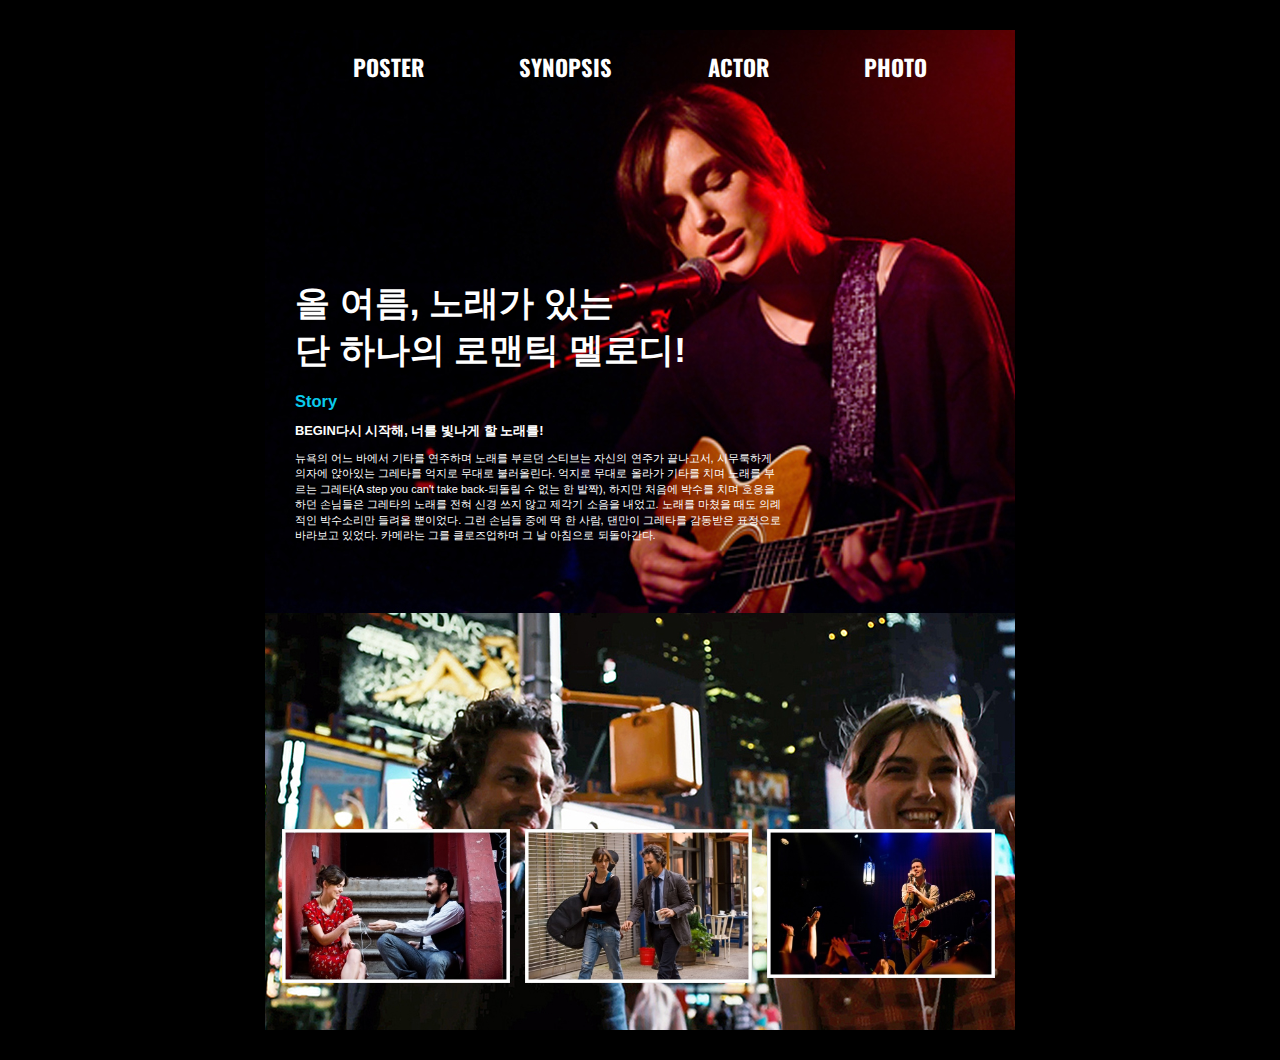
<file: poster2.html>
﻿<!DOCTYPE html>
<html>
<head>
  <meta charset="utf-8">
  <meta name="viewport" content="width=device-width, user-scalable=no, initial-scale=1, maximum-scale=1">
  <title>BEGIN AGAIN</title>
  <link href='http://fonts.googleapis.com/css?family=Oswald:400,300,700' rel='stylesheet' type='text/css'>
  <link href='http://fonts.googleapis.com/css?family=Open+Sans:300italic,400italic,600italic,700italic,800italic,400,300,600,700,800' rel='stylesheet' type='text/css'>
  <link href='style.css' rel='stylesheet' type='text/css'>

</head>
<body>
<div id="wrap">
  <div class="poster back2">
  	<div class="menu">
    	<ul>
        	<li><a href="index.html" target="_self">POSTER</a></li>
            <li><a href="poster2.html" target="_self">SYNOPSIS</a></li>
            <li><a href="poster3.html" target="_self">ACTOR</a></li>
            <li><a href="poster4.html" target="_self">PHOTO</a></li>
        </ul>
    </div>
    <div class="ment2">올 여름, 노래가 있는<br>단 하나의 로맨틱 멜로디! </div>
    <div class="contents">
    <h2 class="skyblue">Story</h2>   
    <h3>BEGIN다시 시작해, 너를 빛나게 할 노래를!</h3>
    <p>뉴욕의 어느 바에서 기타를 연주하며 노래를 부르던 스티브는 자신의 연주가 끝나고서, 시무룩하게 의자에 앉아있는 그레타를 억지로 무대로 불러올린다. 억지로 무대로 올라가 기타를 치며 노래를 부르는 그레타(A step you can't take back-되돌릴 수 없는 한 발짝), 하지만 처음에 박수를 치며 호응을 하던 손님들은 그레타의 노래를 전혀 신경 쓰지 않고 제각기 소음을 내었고. 노래를 마쳤을 때도 의례적인 박수소리만 들려올 뿐이었다. 그런 손님들 중에 딱 한 사람, 댄만이 그레타를 감동받은 표정으로 바라보고 있었다. 카메라는 그를 클로즈업하며 그 날 아침으로 되돌아간다.</p>
    </div>    
      
    <div class="contents2">
    <ul>
    	<li><img src="image/01_still01.jpg"></li>
      <li><img src="image/01_still02.jpg"></li>
      <li><img src="image/02_still01.jpg"></li>        
    </ul>

  </div>
</div>
</div>
</body>
</html>
</file>
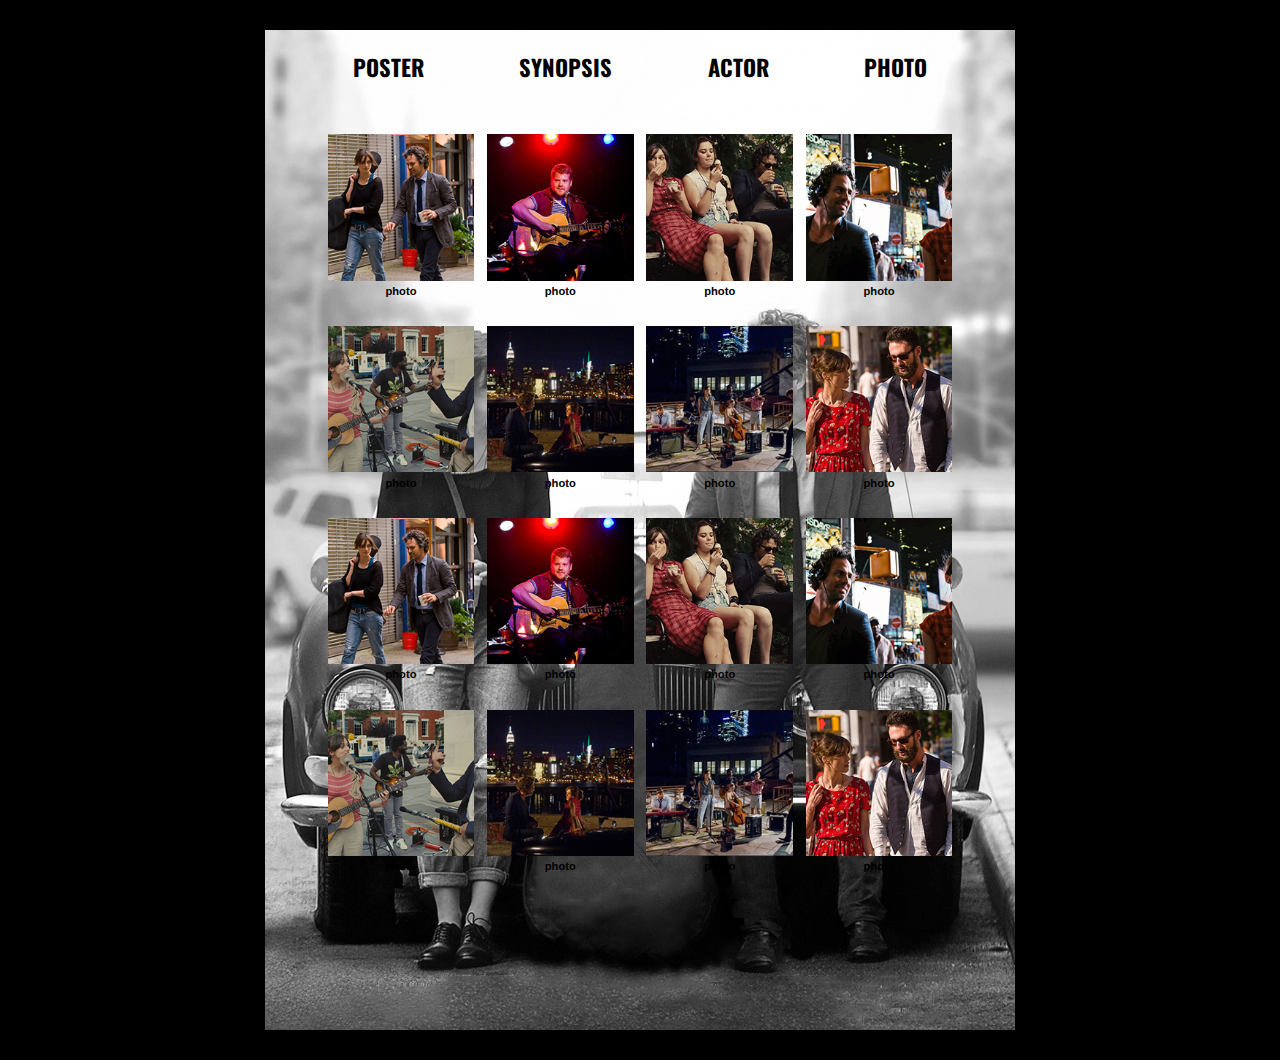
<file: poster4.html>
<!DOCTYPE html>
<html>
<head>
  <meta charset="utf-8">
  <meta name="viewport" content="width=device-width, user-scalable=no, initial-scale=1, maximum-scale=1">
  <title>BEGIN AGAIN</title>
  <link href='http://fonts.googleapis.com/css?family=Oswald:400,300,700' rel='stylesheet' type='text/css'>
  <link href='http://fonts.googleapis.com/css?family=Open+Sans:300italic,400italic,600italic,700italic,800italic,400,300,600,700,800' rel='stylesheet' type='text/css'>
  <link href='style.css' rel='stylesheet' type='text/css'>

</head>
<body>
<div id="wrap">
  <div class="poster back4">
    <div class="menu menu2">
      <ul>
          <li><a href="index.html" target="_self">POSTER</a></li>
            <li><a href="poster2.html" target="_self">SYNOPSIS</a></li>
            <li><a href="poster3.html" target="_self">ACTOR</a></li>
            <li><a href="poster4.html" target="_self">PHOTO</a></li>
        </ul>
    </div>
    <div class="photo">
    <ul>
        <li><img src="image/01.jpg"><h2>photo</h2></li>
        <li><img src="image/02.jpg"><h2>photo</h2></li>
        <li><img src="image/03.jpg"><h2>photo</h2></li>
        <li><img src="image/04.jpg"><h2>photo</h2></li>
        <li><img src="image/05.jpg"><h2>photo</h2></li>
        <li><img src="image/06.jpg"><h2>photo</h2></li>
        <li><img src="image/07.jpg"><h2>photo</h2></li>
        <li><img src="image/08.jpg"><h2>photo</h2></li>
        <li><img src="image/01.jpg"><h2>photo</h2></li>
        <li><img src="image/02.jpg"><h2>photo</h2></li>
        <li><img src="image/03.jpg"><h2>photo</h2></li>
        <li><img src="image/04.jpg"><h2>photo</h2></li>
        <li><img src="image/05.jpg"><h2>photo</h2></li>
        <li><img src="image/06.jpg"><h2>photo</h2></li>
        <li><img src="image/07.jpg"><h2>photo</h2></li>
        <li><img src="image/08.jpg"><h2>photo</h2></li>
      </ul>
      </div>  


  </div>
</div>
</body>
</html>
</file>
<file: style.css>
/* 공통  */
/* div   {	border:1px solid red;}  */
ul,li { padding:0; margin:0;}
body  {	margin:20px;background-color:#000;font-family: Arial, sans-serif, 'Dotum';font-size:14px;}
#wrap {  width:100%; }
.poster	{	margin:0 auto;
			max-width: 750px;
			height:1000px; 
			border:#000 solid 10px;
			position:relative;
			}
.back1	{	background-image: url(image/333.jpg);
			background-size: 750px;
			background-repeat: repeat-y;
			background-position: top center;
			}
@media screen and (max-width:500px){
            .menu		{font-family: 'Oswald', sans-serif;
						font-size:1.6em; 
						font-weight:bold; 
						width:100%;top:20px;
						position:absolute;
						text-align: center; 
						padding-bottom:10px;				 
						z-index:999;}
}
@media screen and (min-width: 501px) and (max-width:700px){ 	
            .menu		{font-family: 'Oswald', sans-serif;
						font-size:1.6em; 
						font-weight:bold; 
						width:100%;top:20px;
						position:absolute;
						text-align: center; 
						padding-bottom:10px;				 
						z-index:999;}
}
@media screen and (min-width: 701px){
			.menu		{font-family: 'Oswald', sans-serif;
						font-size:1.6em; 
						font-weight:bold; 
						width:100%;
						position:absolute;
						text-align: center; 
						top:20px;				 
						z-index:999;}
}
@media screen and (max-width:500px){					
			.menu li	{display:block;
						list-style:none;
						}
}
@media screen and (min-width: 501px) and (max-width:700px){ 				
			.menu li	{display:block;
						list-style:none;
						}
}
@media screen and (min-width: 701px){				
			.menu li	{display:inline;
						list-style:none;
						padding:0px 2em;}
}
.menu li a	{color:#fff;}
.menu2 li a	{color:#000;}
.menu li a:hover {color:#0acbec;}
.menu2 li a:hover {color:#0acbec;}

.skyblue	{color:#0acbec;}
.yellow 	{color:#fbcd2f;}
a			{text-decoration:none;}


/* 포스터1  */
@media screen and (max-width:400px){					
			.title		{font-size:1.4em; 
			font-weight:bold;
			color:#FFF;
			position:relative;
			top:310px; 
			text-align:center;
			margin:0 auto;
			max-width:100%;
			}
}
@media screen and (min-width: 401px) and (max-width:735px){ 					
			.title		{font-size:1.65em; 
			font-weight:bold;
			color:#FFF;
			position:relative;
			top:300px; 
			text-align:center;
			margin:0 auto;
			max-width:300px;
			}
}
@media screen and (min-width: 736px){				
			.title		{font-size:1.65em;
			font-weight:bold;
			color:#FFF;
			position:relative;
			top:390px; 
			text-align:center;
			margin:0 auto;
			}
}	
h1			{color:#fbcd2f; 
			font-family: 'Oswald', sans-serif;
			font-size:4em; 
			display:block; 
			margin:0 auto; 
			line-height:100%; 
			text-shadow:2px 2px 1px #000; 
			letter-spacing:-1px;}

@media screen and (max-width:735px){					
			.ment1		{display: none;	}
}
@media screen and (min-width: 736px){				
			.ment1		{font-size: 25px; 
			font-weight:bold; 
			color:#fff;
			position:absolute;
			top: 180px;
			right:30px;}
}	


.actor 	 	{font-family: 'Open Sans', sans-serif;font-weight:600; 			
			font-size: 15px;
			color:#FFF; 
			position:absolute;
			top:550px;
			text-align:center;
			width: 100%;
			}

.actor li 	{display:inline-block;
			list-style:none; 
			padding:0 10px; 
			text-align:center;width:60px; }
.actor li a	 {text-decoration:none;
				color:#fff;}


/* 포스터2  */
.back2	{	background-image: url(image/111.jpg);
			background-size: 750px;
			background-repeat: no-repeat;
			background-position: top center;
			}

  
@media screen and (max-width:700px){					
			.ment2		{font-size: 1.5em; 
			font-weight:bold; 
			color:#fff;
			position:absolute;
			top:250px;
			left:10px;
			width: 100%;
			text-align: center;				
			}
}
@media screen and (min-width: 701px){							
			.ment2		{font-size: 35px; 
			font-weight:bold; 
			color:#fff;
			position:absolute;
			top:250px;
			left:30px;
			width:420px;				
			}
}

@media screen and (max-width:700px){					
			.contents { color:#FFF;
						max-width:90%;
						position:relative;
						top:300px;
						left:10px;
						font-size:11px;
						z-index:999;
						line-height:140%;}
}
@media screen and (min-width: 701px){								
			.contents {
				color:#FFF;
				max-width:65%;
				position:relative;
				top:350px;
				left:30px;
				font-size:11px;
				z-index:999;
				line-height:140%;}
}
@media screen and (max-width:700px){					
			.contents2   { padding:10px;width: 100%; position: absolute;text-align: center;margin-bottom:0px;bottom: 20px;}
}
@media screen and (min-width: 701px){								
			.contents2   { padding:10px;max-width: 100%; position: absolute;text-align: center;margin-bottom:0px;bottom: 20px;}
}

@media screen and (max-width:700px){					
			.contents2 li {list-style-type: none; 
					        display: block;
					        margin: 1em 1%;
					        padding: 0; max-width: 100%; }
}
@media screen and (min-width: 701px){								
			.contents2 li {list-style-type: none; 
					        float: left;
					        margin: 1em 1%;
					        padding: 0;
					        width: 31.2%;}
}
@media screen and (max-width:700px){					
			.contents2 li img {
        box-sizing: border-box;
        width: 150px;}

}
@media screen and (min-width: 701px){								
			.contents2 li img {
        box-sizing: border-box;
        width: 100%;}

}



/* 포스터3  */
.back3	{	background-image: url(image/IMG_5450_3.jpg);
			background-size: 750px;
			background-repeat: repeat-y;
			background-position: top center;
			}

@media screen and (max-width:700px){
            .actor_list {
			max-width:100%;	
			margin:170px 20px 0;	
			box-sizing: border-box;
			font-size:0.5em; 
			background-color: rgba(0,0,0,0.8);  background-color:#000; filter:alpha(opacity=80);  
			padding:5px 0px;	
			}
}
@media screen and (min-width: 701px){
			.actor_list {
			max-width:100%;	
			margin:80px 20px 0;	
			box-sizing: border-box;
			font-size:0.9em; 
			background-color: rgba(0,0,0,0.8);  background-color:#000; filter:alpha(opacity=80);  
			padding:5px 0px;	
			}
}

.actor_list li{	list-style:none; color:#fff; vertical-align:top; clear:both; padding:0 10px;vertical-align:top; }
.actor_list img { float:left; padding-right:5px; width:60px;margin:5px;filter:alpha(opacity=100);}


/* 포스터4  */
.back4	{	background-image: url(image/IMG_5450_3.jpg);
			background-size: 750px;
			background-repeat: repeat-y;
			background-position: top center;
			}
@media screen and (max-width:700px){
            .photo  { margin:160px auto; max-width: 85%}
}
@media screen and (min-width: 701px){
			.photo  { margin:90px auto; max-width: 85%}
}

.photo li {list-style-type: none; 
        float: left;
        margin: 1em 1%;
        padding: 0;
        width: 23%;
        }
.photo li h2 {
        margin: 0.1em 0.5em;
        padding: 0;
        font-size: 0.8em;
        text-align: center;   }
.photo li img {
        box-sizing: border-box;
        width: 100%;
    }
</file>
